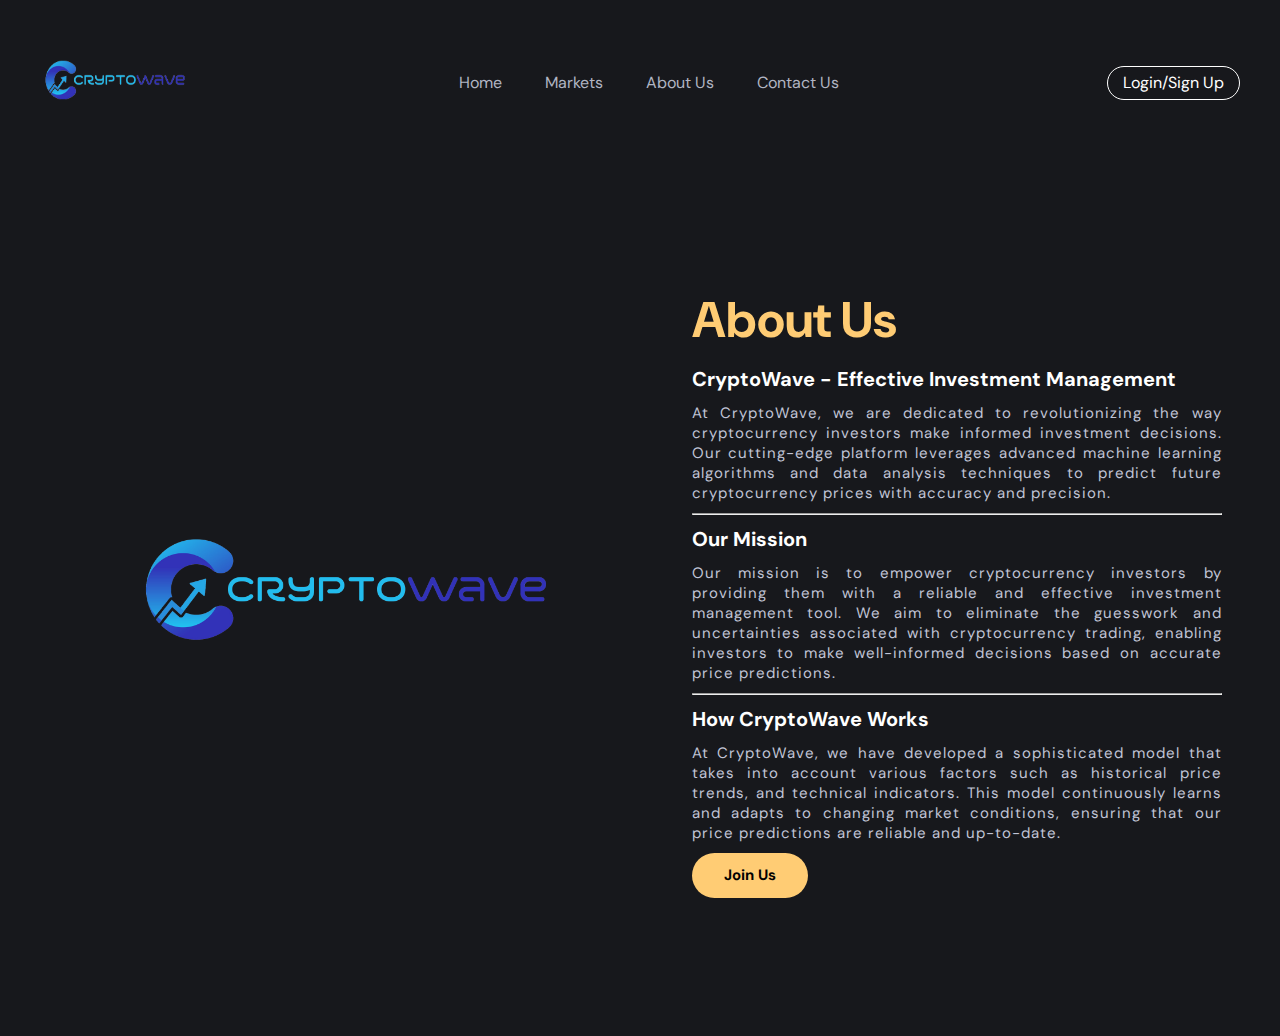
<file: aboutus.html>
<!DOCTYPE html>
<html lang="en">

<head>
    <meta charset="UTF-8">
    <meta http-equiv="X-UA-Compatible" content="IE=edge">
    <meta name="viewport" content="width=device-width, initial-scale=1.0">
    <title>About Us</title>
    <link rel="stylesheet" href="./assets/css/aboutus.css">

    <link rel="preconnect" href="https://fonts.googleapis.com">
    <link rel="preconnect" href="https://fonts.gstatic.com" crossorigin>
    <link href="https://fonts.googleapis.com/css2?family=DM+Sans:wght@400;500;700&display=swap" rel="stylesheet">  

</head>

<body>

    <header class="header">
        <div class="container navbar">
            <a href="#" class="logo"><img src="./assets/images/250_150.png" alt="" width="150" height="100"></a>

        <nav class="navbar-menu">
            <ul class="navbar-list">
                <li><a href="./index.html" class="active">Home</a></li>
                <li><a href="./markets.html">Markets</a></li>
                <li><a href="./aboutus.html">About Us</a></li>
                <li><a href="#">Contact Us</a></li>
            </ul>
        </nav>

    
          <a href="#" class="btn btn-outline">Login/Sign Up</a>

        </div>

    </header>
    <section class="about">
        <div class="content">
            <img src="./assets/images/WHITE BG JPG.png">
            <div class="text">

                <h1>About Us</h1>
                <h5>CryptoWave - Effective Investment Management</h5>
                <p>At CryptoWave, we are dedicated to revolutionizing the way cryptocurrency investors make informed
                    investment decisions. Our cutting-edge platform leverages advanced
                    machine learning algorithms and data analysis techniques to predict future cryptocurrency prices
                    with accuracy and precision.
                </p>
                <hr>
                <h5>Our Mission</h5>
                <p>
                    Our mission is to empower cryptocurrency investors by providing them with a reliable and effective
                    investment management tool. We aim to eliminate the guesswork and uncertainties associated with
                    cryptocurrency trading, enabling investors to make well-informed decisions based on accurate price
                    predictions.
                </p>
                <hr>

                <h5>How CryptoWave Works</h5>
                <p>
                    At CryptoWave, we have developed a sophisticated model that takes into account various factors
                    such as historical price trends, and technical indicators. This model
                    continuously learns and adapts to changing market conditions, ensuring that our price predictions
                    are reliable and up-to-date.
                </p>

                <button>Join Us</button>
            </div>
        </div>
    </section>
</body>

</html>
</file>
<file: assets/css/aboutus.css>
:root {

    --cadet-blue-crayola: hsl(227, 13%, 73%);
    --maximum-yellow-red: hsl(41, 95%, 61%);
    --medium-sea-green: hsl(142, 43%, 54%);
    --blue-crayola_10: hsla(222, 100%, 61%, 0.05);
    --smocky-black_30: hsla(0, 0%, 6%, 0.3);
    --eerie-black-1: hsl(240, 5%, 8%);
    --eerie-black-2: hsl(228, 9%, 10%);
    --raisin-black: hsl(225, 15%, 16%);
    --blue-crayola: hsl(222, 100%, 61%);
    --roman-silver: hsl(223, 10%, 52%);
    --presian-red: hsl(0, 64%, 52%);
    --gunmetal_50: hsla(230, 16%, 22%, 0.5);
    --gainsboro: hsl(0, 0%, 85%);
    --cultured: hsl(0, 0%, 93%);
    --white_50: hsla(0, 0%, 100%, 0.5);
    --white_30: hsla(0, 0%, 100%, 0.3);
    --white_10: hsla(0, 0%, 100%, 0.1);
    --black_10: hsla(0, 0%, 0%, 0.1);
    --white: hsl(0, 0%, 100%);

    --ff-dm-sans: 'DM Sans', sans-serif;

    --section-padding: 100px;


    --shadow-1: 0px 4px 8px var(--black_10);
    --shadow-2: 0px 30px 10px -20px var(--smocky-black_30);
    --shadow-3: 0px 15px 10px -20px var(--smocky-black_30);

    --radius-12: 12px;
    --radius-24: 24px;


    /* Animations */
    --transition-1: 0.25s ease;
    --transition-2: 0.5s ease;
    --transition-3: 1s ease;
    --cubic-out: cubic-bezier(0.33, 0.85, 0.4, 0.96);

}

* {
    padding: 0%;
    margin: 0;
    box-sizing: border-box;
}

html {
    scroll-behavior: smooth;
    font-family: var(--ff-dm-sans);

}

*,
*::before,
*::after {
    margin: 0;
    padding: 0;
    box-sizing: border-box;
}


html {
    font-size: 62.5%;
    scroll-behavior: smooth;
    font-family: var(--ff-dm-sans);

}

body {
    background-color: var(--eerie-black-2);
    color: var(--cadet-blue-crayola);
    font-size: 1.6rem;
    line-height: 1.4;
}

body.active {
    overflow: hidden;
}

::-webkit-scrollbar {
    width: 10px;
}

::-webkit-scrollbar-track {
    background-color: hsl(220, 4%, 5%);
}

::-webkit-scrollbar-thumb {
    background-color: hsl(220, 5%, 20%);
}

::-webkit-scrollbar-thumb:hover {
    background-color: hsl(220, 5%, 30%);
}

:focus-visible {
    outline-offset: 4px;
}


li {
    list-style: none;
}

a {
    text-decoration: none;
    color: inherit;
}




button {
    background: none;
    border: none;
    font: inherit;
    cursor: pointer;
}

.container {
    max-width: 1200px;
    margin: 0 auto;
    display: block;
}

.navbar {
    display: flex;
    justify-content: space-between;
    align-items: center;
}

.navbar-list {
    display: flex;
    padding: 0;
    gap: 4.3rem;
    align-items: center;
    justify-content: center;
    margin-top: 30px;
}


.logo {
    margin-top: 30px;
}


.btn {
    color: var(--white);
    border-radius: 50px;
}

.btn-outline {
    font-size: var(--fs-6);
    font-weight: var(--fw-500);
    border: 1px solid var(--white);
    padding: 5px 15px;
    transition: var(--transition-1);
    margin-top: 30px;
}

.btn-outline:is(:hover, :focus) {
    background-color: var(--blue-crayola);
    border-color: var(--blue-crayola);
}



.about {

    width: 100%;
    height: 100vh;
    background-color: var(--eerie-black-2);
    display: flex;
    align-content: center;
    justify-content: center;
    color: white;
}

.about .content img {
    height: auto;
    width: 600px;
    max-width: 100%;
}

.text{
    width: 550px;
    max-width: 100%;
    padding: 0 10px;
}

.content{
    width: 1280px;
    max-width: 95%;
    margin: 0 auto;
    display: flex;
    flex-wrap: wrap;
    align-items: center;
    justify-content: space-around;
}

.text h1{
    color: #ffcc74;
    font-size: 50px;
    margin-top: 10px;
    text-transform: capitalize;
}

.text h5{
    color: white;
    font-size: 20px;
    text-transform: capitalize;
    margin-top: 10px;

} 

.text p{
    color: #c0c4d6;
    font-size: 15px;
    line-height: 20px;
    letter-spacing: 1px;
    margin-top: 10px;
    text-align: justify;
    text-justify: inter-word;
    margin-bottom: 10px;
}

button{
    background-color: #ffcc74;
    color: black;
    border: 2px solid transparent;
    text-decoration: none;
    padding: 10px 30px;
    border-radius: 30px;
    font-size: 15px;
    font-weight: bold;
    cursor: pointer;
}

button:hover{
    transform: scale(1.2);
    background-color: transparent;
    border: 2px solid #ffcc74;
    transition: .4s;
    color: white;
}
</file>
